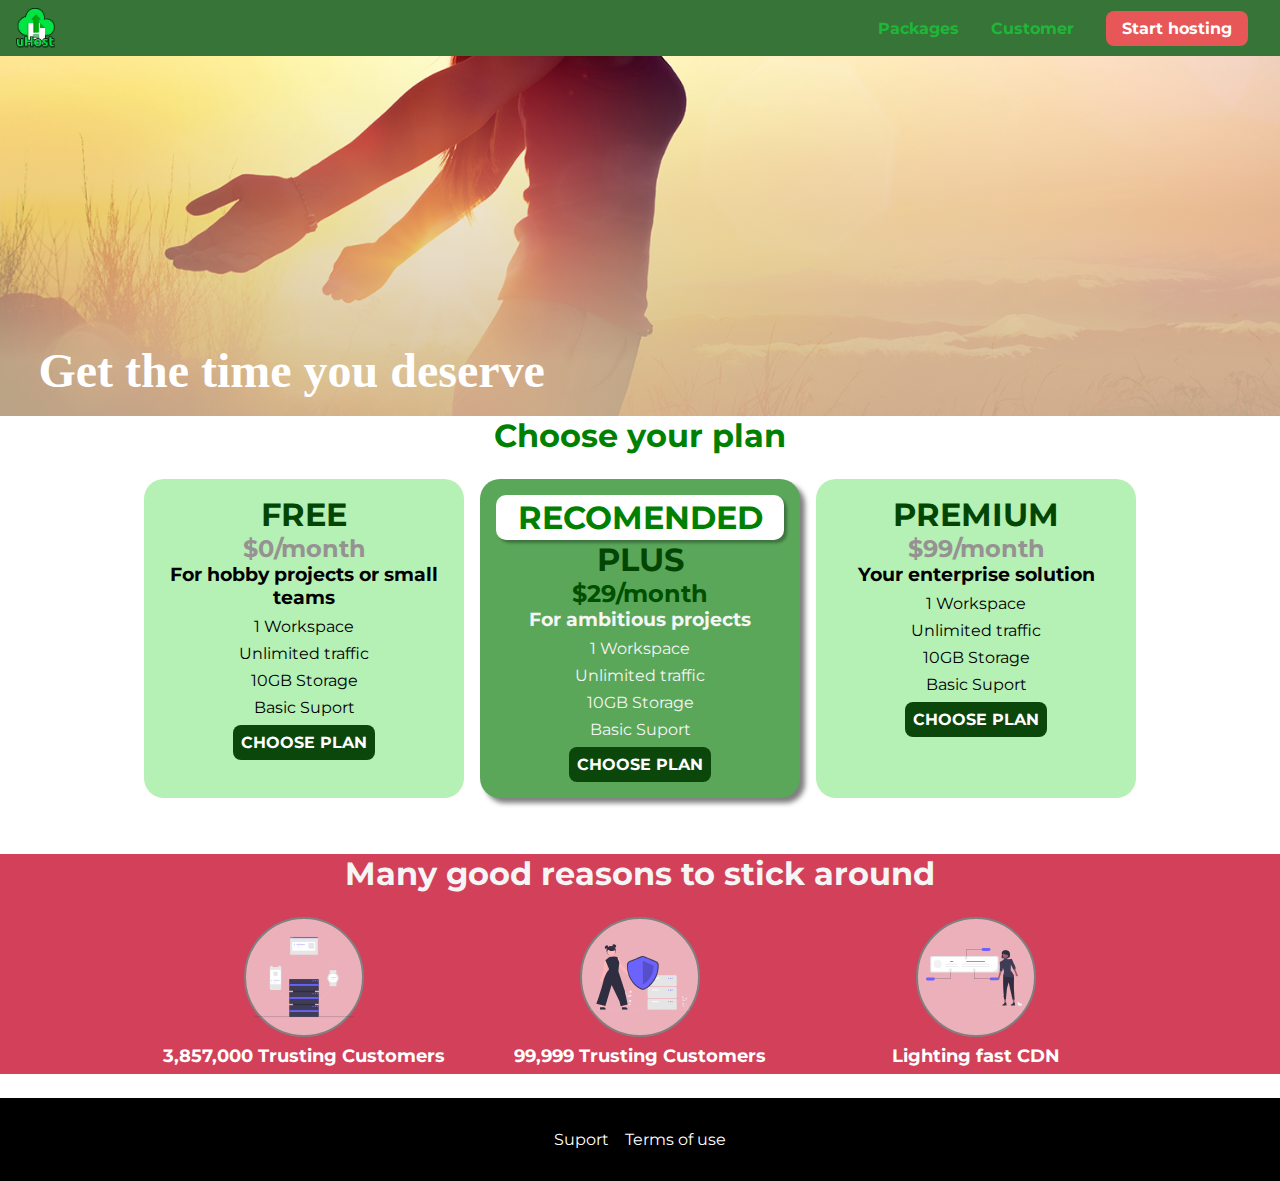
<file: index.html>
<!DOCTYPE html>
<html lang="en">

<head>
    <meta name="viewport" content="width=device-width, initial-scale=1.0,maximum-scale=2.0">
    <title>Uhost</title>
    <link rel="stylesheet" href="shared.css"> <!--respect order-->
    <link rel="stylesheet" href="main.css">
</head>

<body>
    <div class="backdrop"></div>

    <div class="modal modal-display__none">
        <h1 class="modal__title">Do you want to continue?</h1>
        <div class="modal__actions">
            <a href="start-hosting/index.html" class="modal__action">YES</a>
            <button class="modal__action modal__action--negative">NO</button>
        </div>
    </div>

    <header class="main-header">
        <div>
            <button class="toggle-button">
                <span class="toggle-button__bar"></span>
                <span class="toggle-button__bar"></span>
                <span class="toggle-button__bar"></span>
            </button>

            <a href="index.html" class="header-main__brand">
                <img src="images/uhost.png" alt="Uhost - hosting company">
            </a>
        </div>
        <nav class="main-nav">
            <ul class="nav-nav__items">
                <li class="nav-nav__item"><a href="packages/index.html">Packages</a></li>
                <li class="nav-nav__item"><a href="customer/index.html">Customer</a></li>
                <li class="nav-nav__item nav-nav__item--cta"><a href="start-hosting/index.html">Start hosting</a></li>
            </ul>
        </nav>
    </header>

    <!--mobile devices-->
    <nav class="mobile-nav">
        <ul class="mobile-nav__items">
            <li class="mobile-nav__item"><a href="packages/index.html">Packages</a></li>
            <li class="mobile-nav__item"><a href="customer/index.html">Customer</a></li>
            <li class="mobile-nav__item mobile-nav__item--cta"><a href="start-hosting/index.html">Start hosting</a></li>
        </ul>
    </nav>

    <main>
        <section id="title-project">
            <h1>Get the time you deserve</h1>
        </section>

        <section class="plans-section">
            <h1 class="section-title">Choose your plan</h1>
            <div class="plans">
                <article class="plan">
                    <h1 class="plan__title">FREE</h1>
                    <h2 class="plan__price">$0/month</h2>
                    <h3>For hobby projects or small teams</h3>
                    <ul class="plan__features">
                        <li>1 Workspace</li>
                        <li>Unlimited traffic</li>
                        <li>10GB Storage</li>
                        <li>Basic Suport</li>
                    </ul>
                    <div>
                        <button class="button">CHOOSE PLAN</button>
                    </div>
                </article>
                <article class="plan plan--highlighted">
                    <h1 class="plan__annotation">RECOMENDED</h1>
                    <h1 class="plan__title">PLUS</h1>
                    <h2 class="plan__price">$29/month</h2>
                    <h3>For ambitious projects</h3>
                    <ul class="plan__features">
                        <li>1 Workspace</li>
                        <li>Unlimited traffic</li>
                        <li>10GB Storage</li>
                        <li>Basic Suport</li>
                    </ul>
                    <div>
                        <button class="button">CHOOSE PLAN</button>
                    </div>
                </article>
                <article class="plan">
                    <h1 class="plan__title">PREMIUM</h1>
                    <h2 class="plan__price">$99/month</h2>
                    <h3>Your enterprise solution</h3>
                    <ul class="plan__features">
                        <li>1 Workspace</li>
                        <li>Unlimited traffic</li>
                        <li>10GB Storage</li>
                        <li>Basic Suport</li>
                    </ul>
                    <div>
                        <button class="button">CHOOSE PLAN</button>
                    </div>
                </article>
            </div>
        </section>

        <section id="key-features">
            <h1 class="section-title">Many good reasons to stick around</h1>
            <ul class="key-feature__list">
                <li class="features-list__item">
                    <div class="key-feature__img">
                        <img class="key-feature__img--svg" src="images/1.svg.svg" alt="image trusting customer">
                    </div>
                    <p class="key-feature__description">3,857,000 Trusting Customers</p>
                </li>
                <li class="features-list__item">
                    <div class="key-feature__img">
                        <img class="key-feature__img--svg" src="images/2.svg.svg" alt="image uptime guarantee">
                    </div>
                    <p class="key-feature__description">99,999 Trusting Customers</p>
                </li>
                <li class="features-list__item">
                    <div class="key-feature__img">
                        <img class="key-feature__img--svg" src="images/3.svg.svg" alt="lighying image">
                    </div>
                    <p class="key-feature__description">Lighting fast CDN</p>
                </li>
            </ul>
        </section>
    </main>
    <footer class="main-footer">
        <nav>
            <ul class="main-footer__links">
                <li class="main-footer__link">
                    <a href="#">Suport</a>
                </li>
                <li class="main-footer__link">
                    <a href="#">Terms of use</a>
                </li>
            </ul>
        </nav>
    </footer>
    <script src="shared.js"></script>
</body>

</html>
</file>
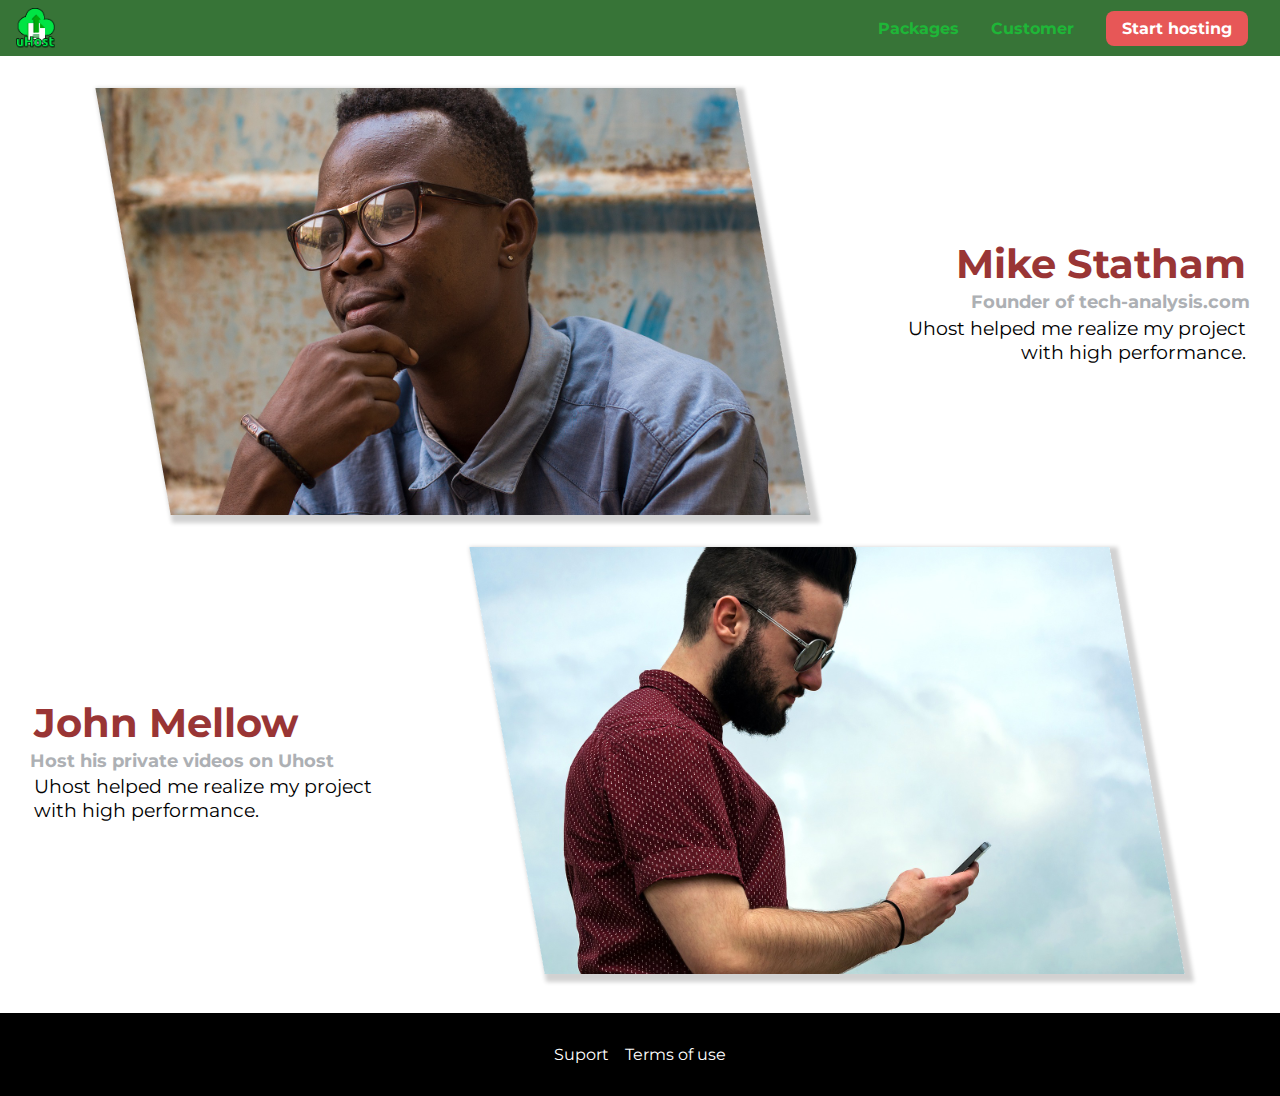
<file: customer/index.html>
<!DOCTYPE html>
<html>

<head>
    <meta name="viewport" content="width=device-width, initial-scale=1.0">
    <title>Customer</title>
    <link rel="stylesheet" href="../shared.css"> <!--respect order-->
    <link rel="stylesheet" href="customer.css">
</head>

<body>
    <div class="backdrop"></div>
    <header class="main-header">
        <div>
            <button class="toggle-button">
                <span class="toggle-button__bar"></span>
                <span class="toggle-button__bar"></span>
                <span class="toggle-button__bar"></span>
            </button>

            <a href="../index.html" class="header-main__brand">
                <img src="../images/uhost.png" alt="Uhost - hosting company">
            </a>
        </div>
        <nav class="main-nav">
            <ul class="nav-nav__items">
                <li class="nav-nav__item"><a href="../packages/index.html">Packages</a></li>
                <li class="nav-nav__item"><a href="index.html">Customer</a></li>
                <li class="nav-nav__item nav-nav__item--cta"><a href="../start-hosting/index.html">Start hosting</a>
                </li>
            </ul>
        </nav>
    </header>

    <!--mobile devices-->
    <nav class="mobile-nav">
        <ul class="mobile-nav__items">
            <li class="mobile-nav__item"><a href="../packages/index.html">Packages</a></li>
            <li class="mobile-nav__item"><a href="index.html">Customer</a></li>
            <li class="mobile-nav__item mobile-nav__item--cta"><a href="../start-hosting/index.html">Start hosting</a>
            </li>
        </ul>
    </nav>

    <main>
        <!--Customer 1-->
        <div class="testimonial" id="customer-1">
            <div class="testimonial__image-container">
                <img class="testimonial__image" src="../images/customer-1.jpg" alt="Mike - Customer">
            </div>

            <div class="testimonial__info">
                <h1 class="testimonial__name">Mike Statham</h1>
                <h2 class="testimonial__subtitle">Founder of
                    <a href="tech-analysis.com">tech-analysis.com</a>
                </h2>
                <p class="testimonial__text">Uhost helped me realize my project with high performance.</p>
            </div>
        </div>

        <!--Customer 2-->
        <div class="testimonial" id="customer-2">
            <div class="testimonial__info">
                <h1 class="testimonial__name">John Mellow</h1>
                <h2 class="testimonial__subtitle">Host his private videos on Uhost</h2>
                <p class="testimonial__text">Uhost helped me realize my project with high performance.</p>
            </div>
            <div class="testimonial__image-container">
                <img class="testimonial__image" src="../images/customer-2.jpg" alt="John Mellow - Customer">
            </div>
        </div>
    </main>
    <footer class="main-footer">
        <nav>
            <ul class="main-footer__links">
                <li class="main-footer__link">
                    <a href="#">Suport</a>
                </li>
                <li class="main-footer__link">
                    <a href="#">Terms of use</a>
                </li>
            </ul>
        </nav>
    </footer>
    <script src="../shared.js"></script>
</body>

</html>
</file>
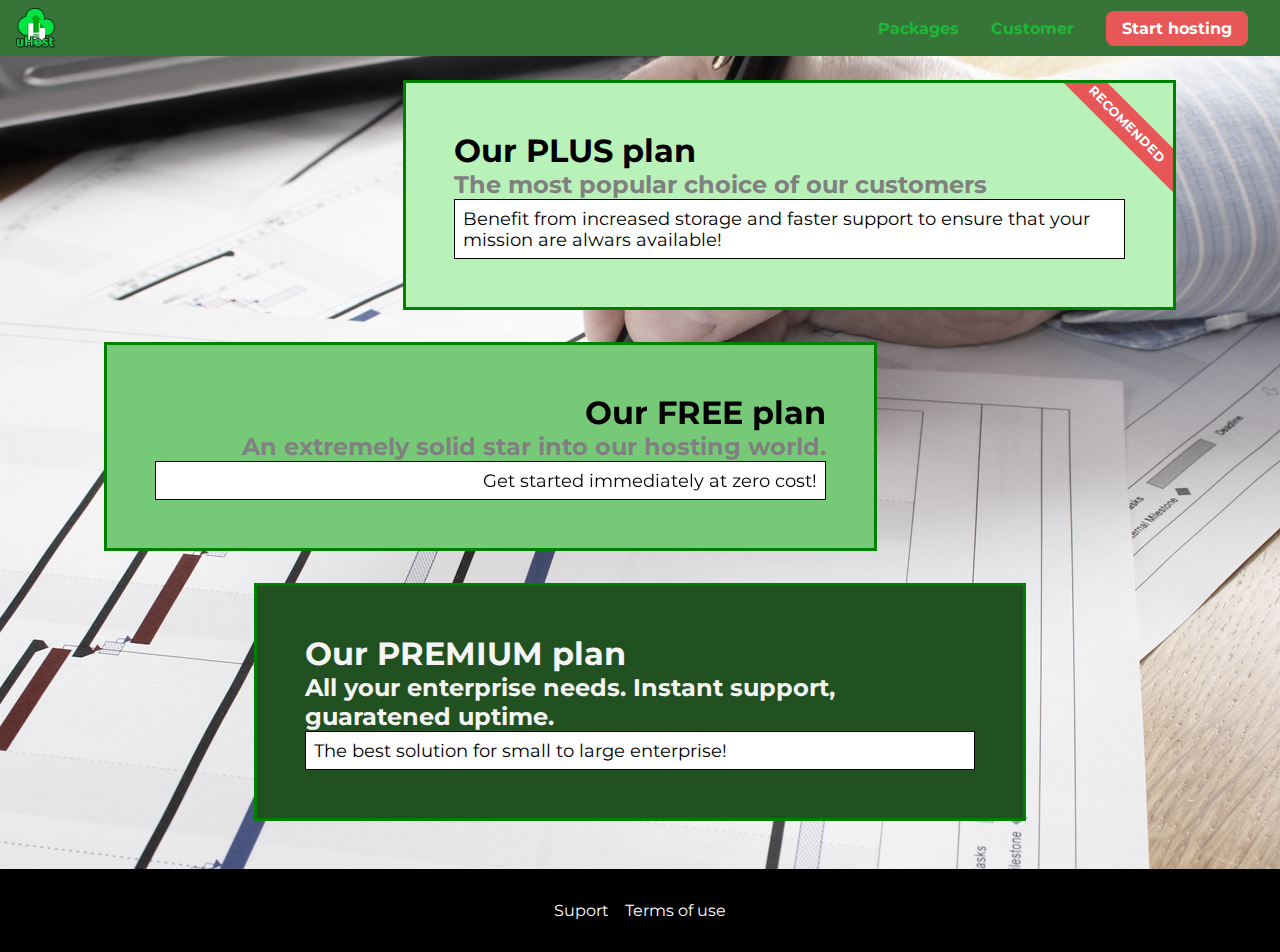
<file: packages/index.html>
<!DOCTYPE html>
<html lang="en">

<head>
    <meta name="viewport" content="width=device-width, initial-scale=1.0">
    <title>Packages</title>
    <link rel="stylesheet" href="packages.css">
    <link rel="stylesheet" href="../shared.css"> <!--respect order-->
    <link rel="stylesheet" href="packages.css">
</head>

<body>
    <div class="background"></div>
    <div class="backdrop"></div>
    <header class="main-header">
        <div>
            <button class="toggle-button">
                <span class="toggle-button__bar"></span>
                <span class="toggle-button__bar"></span>
                <span class="toggle-button__bar"></span>
            </button>

            <a href="../index.html" class="header-main__brand">
                <img src="../images/uhost.png" alt="Uhost - hosting company">
            </a>
        </div>
        <nav class="main-nav">
            <ul class="nav-nav__items">
                <li class="nav-nav__item"><a href="index.html">Packages</a></li>
                <li class="nav-nav__item"><a href="../customer/index.html">Customer</a></li>
                <li class="nav-nav__item nav-nav__item--cta"><a href="../start-hosting/index.html">Start hosting</a>
                </li>
            </ul>
        </nav>
    </header>

    <!--mobile devices-->
    <nav class="mobile-nav">
        <ul class="mobile-nav__items">
            <li class="mobile-nav__item"><a href="index.html">Packages</a></li>
            <li class="mobile-nav__item"><a href="../customer/index.html">Customer</a></li>
            <li class="mobile-nav__item mobile-nav__item--cta"><a href="../start-hosting/index.html">Start hosting</a>
            </li>
        </ul>
    </nav>

    <main>
        <div class="packages-flex">
            <section class="package" id="plus-plan">
                <a href="#">
                    <h1 class="plan-title">Our PLUS plan</h1>
                    <h2 class="package__badge">RECOMENDED</h2>
                    <h2 class="plan-subtitle">The most popular choice of our customers</h2>
                    <p class="plan-description">Benefit from increased storage and faster support to ensure that your
                        mission are alwars available!
                    </p>
                </a>
            </section>
            <section class="package" id="free-plan">
                <a href="#">
                    <h1 class="plan-title">Our FREE plan</h1>
                    <h2 class="plan-subtitle">An extremely solid star into our hosting world.</h2>
                    <p class="plan-description">Get started immediately at zero cost!</p>
                </a>
            </section>
            <div class="clearfix"></div>
            <section class="package" id="premium-plan">
                <a href="#">
                    <h1 class="plan-title">Our PREMIUM plan</h1>
                    <h2 class="plan-subtitle">All your enterprise needs. Instant support, guaratened uptime.</h2>
                    <p class="plan-description">The best solution for small to large enterprise!</p>
                </a>
            </section>
        </div>
    </main>
    <footer class="main-footer">
        <nav>
            <ul class="main-footer__links">
                <li class="main-footer__link">
                    <a href="#">Suport</a>
                </li>
                <li class="main-footer__link">
                    <a href="#">Terms of use</a>
                </li>
            </ul>
        </nav>
    </footer>
    <script src="../shared.js"></script>
</body>

</html>
</file>
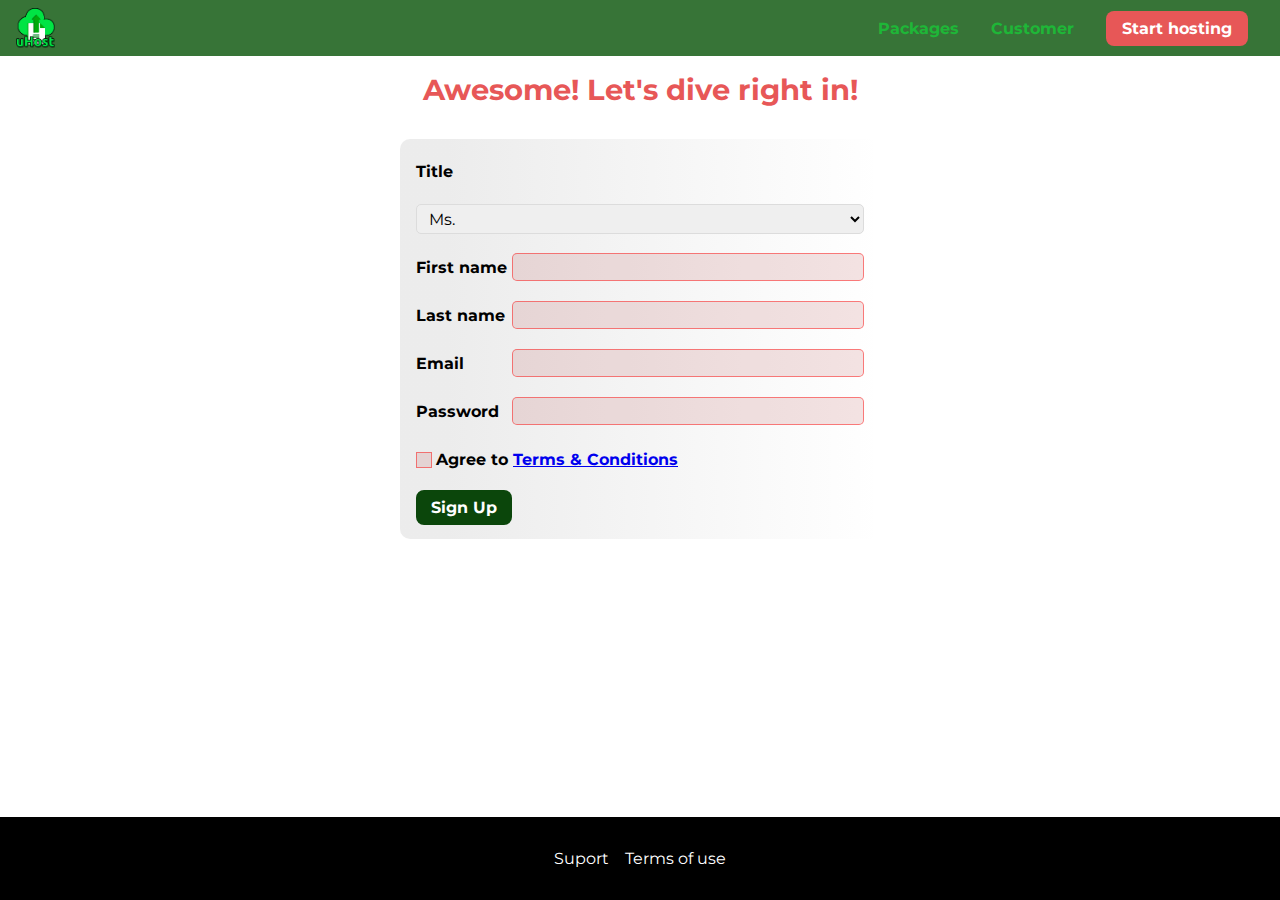
<file: start-hosting/index.html>
<!DOCTYPE html>
<html lang="en">

<head>
    <meta charset="UTF-8">
    <meta http-equiv="X-UA-Compatible" content="IE=edge">
    <meta name="viewport" content="width=device-width, initial-scale=1.0">
    <link rel="stylesheet" href="../shared.css">
    <link rel="stylesheet" href="start-hosting.css">
    <title>Start hosting</title>
</head>

<body>
    <div class="backdrop"></div>
    <header class="main-header">
        <div>
            <button class="toggle-button">
                <span class="toggle-button__bar"></span>
                <span class="toggle-button__bar"></span>
                <span class="toggle-button__bar"></span>
            </button>

            <a href="../index.html" class="header-main__brand">
                <img src="../images/uhost.png" alt="Uhost - hosting company">
            </a>
        </div>
        <nav class="main-nav">
            <ul class="nav-nav__items">
                <li class="nav-nav__item"><a href="../packages/index.html">Packages</a></li>
                <li class="nav-nav__item"><a href="../customer/index.html">Customer</a></li>
                <li class="nav-nav__item nav-nav__item--cta"><a href="index.html">Start hosting</a></li>
            </ul>
        </nav>
    </header>

    <!--mobile devices-->
    <nav class="mobile-nav">
        <ul class="mobile-nav__items">
            <li class="mobile-nav__item"><a href="../packages/index.html">Packages</a></li>
            <li class="mobile-nav__item"><a href="../customer/index.html">Customer</a></li>
            <li class="mobile-nav__item mobile-nav__item--cta"><a href="index.html">Start hosting</a></li>
        </ul>
    </nav>

    <main>
        <h1 class="signup-title">Awesome! Let's dive right in!</h1>

        <form action="index.html" class="signup-form">
            <label for="title">Title</label>
            <select id="title" required>
                <option value="ms">Ms.</option>
                <option value="mr">Mr.</option>
            </select>

            <label for="first-name">First name</label>
            <input type="text" id="first-name" required>

            <label for="last-name">Last name</label>
            <input type="text" id="last-name" required>

            <label for="email">Email</label>
            <input type="email" id="email" required>

            <label for="password">Password</label>
            <input type="password" id="password" required>

            <div class="signup-form__agree-terms">
                <input type="checkbox" id="agree-terms" required>
                <label for="agree-terms">Agree to
                    <a href="#">Terms & Conditions</a>
                </label>
            </div>
            <button type="submit" class="button">Sign Up</button>
        </form>
    </main>

    <footer class="main-footer">
        <nav>
            <ul class="main-footer__links">
                <li class="main-footer__link">
                    <a href="#">Suport</a>
                </li>
                <li class="main-footer__link">
                    <a href="#">Terms of use</a>
                </li>
            </ul>
        </nav>
    </footer>
    <script src="../shared.js"></script>
</body>

</html>
</file>
<file: shared.css>
@import url('https://fonts.googleapis.com/css2?family=Anton&family=Montserrat:wght@400;700&display=swap');

:root {
    --highlight-red: rgb(231, 87, 87);
}

* {
    box-sizing: border-box;
    margin: 0;
    padding: 0;
}

html {
    height: 100%;
}

body {
    font-family: "Montserrat", sans-serif;
    padding-top: 3.5rem;
}

@supports (display: grid) {
    body {
        padding-top: 0;
        height: 100%;
        display: grid;
        grid-template-rows: [header-start] 3.5rem [header-end body-start] auto [body-end footer-start] fit-content(10rem) [footer-end];
        /*grid-template-areas: "header"
        "body"
        "footer";
        */
    }
}

main {
    /*margin-top: 3.5rem;
     min-height: calc(100vh - 3.5rem - 6.7rem); */
    grid-row: 2 / span 1;
}

.backdrop {
    display: none;
    background-color: rgb(0, 0, 0, 0.5);
    z-index: 10;
    height: 100vh;
    width: 100vw;
    position: fixed;
    top: 0;
}

.button {
    background-color: rgb(11, 70, 11);
    font: inherit;
    border-radius: 0.5rem;
    padding: 0.5rem;
    border: none;
    color: white;
    font-weight: bold;
    cursor: pointer;
}

.button:hover,
.button:active {
    background-color: white;
    color: green;
}

.main-header {
    background-color: rgb(55, 116, 55);
    padding: 0.5rem 1rem;
    width: 100vw;
    position: fixed;
    top: 0;
    left: 0;
    z-index: 1;

    /*Support older browser versions*/
    display: -webkit-box;
    display: -webkit-flex;
    display: -ms-flexbox;

    display: flex;
    align-items: center;
    justify-content: space-between;
}

/*No need since we implemented flexbox
.main-header>div {
    display: inline-block;
    vertical-align: middle;
}*/

.header-main__brand {
    /*No need since we implemented flexbox

    display: inline-block;
    height: 2.5rem;
    vertical-align: middle;*/
}

.header-main__brand img {
    height: 2.5rem;
    vertical-align: middle;
}

.toggle-button {
    width: 3rem;
    height: 2.5rem;
    background-color: transparent;
    cursor: pointer;
    border: none;
    padding: 0;
    vertical-align: middle;
}

.toggle-button:focus {
    outline: none;
}

.toggle-button__bar {
    width: 100%;
    height: 0.2rem;
    background-color: black;
    margin: 0.6rem 0;
    display: block;
}

.nav-nav__items {
    padding: 0;
    margin: 0;
    list-style: none;
    display: flex;
}

.nav-nav__item {
    /*display: inline-block;*/
    margin: 0 1rem;
}

.nav-nav__item a,
.mobile-nav__item a {
    color: rgb(30, 183, 55);
    text-decoration: none;
    font-weight: bold;
    padding: 3px 0;
}

.nav-nav__item a:hover,
.nav-nav__item a:active {
    color: white;
    border-bottom: 3px solid white;
}

.main-nav {
    display: none;
}
/*
.nav-nav__item::after {
    content: " Link";
    color: gold;
}*/

.nav-nav__item--cta a,
.mobile-nav__item--cta a {
    color: white;
    background-color: var(--highlight-red);
    padding: 0.5rem 1rem;
    border-radius: 8px;
}

.nav-nav__item--cta a:hover,
.mobile-nav__item--cta a:hover,
.mobile-nav__item--cta a:active,
.nav-nav__item--cta a:active {
    color: var(--highlight-red);
    background-color: white;
    border: none;
}

.footer__list {
    margin: 0;
}

.main-footer {
    background-color: black;
    padding: 2rem;
    margin-top: 1.5rem;
    grid-row: footer-start / footer-end;
}

.main-footer__links {
    list-style: none;
    margin: 0;
    padding: 0;
    display: flex;
    flex-direction: column;
    align-items: center;
}

.main-footer__link {
    margin: 0.5rem 0;
}

.main-footer__link>a {
    color: white;
    text-decoration: none;
}

.main-footer__link a:hover,
.main-footer__link a:active {
    color: bisque;
}

.mobile-nav {
    /* display: none; */
    opacity: 0;
    transform: translateX(-300px);
    transition: all 0.4s;

    position: fixed;
    top: 0;
    left: 0;
    z-index: 200;
    background-color: white;
    width: 80%;
    height: 100vh;
}

.mobile-nav__items {
    height: 100vh;
    /*width: 90%;
    margin: 10% auto;
    text-align: center;*/
    list-style: none;
    padding: 0;
    display: flex;
    flex-flow: column wrap;
    justify-content: center;
    align-items: center;
}

.mobile-nav__item {
    margin: 1rem 0;
}

.mobile-nav__item a {
    font-size: 1.5rem;
}

.open {
    display: block !important;
    opacity: 1 !important;
    transform: translateZ(0) !important;
    z-index: 300 !important;
}

@media (min-width: 41rem) {
    .main-nav {
        /*Using Flexbox
        display: inline-block;
        width: calc(100% - 91px);
        text-align: right;
        vertical-align: middle;*/
        display: flex;
    }

    .toggle-button {
        display: none;
    }

    .main-footer__links {
        display: flex;
        flex-direction: row;
        justify-content: center;
    }

    .main-footer__link {
        margin: 0 0.5rem;
    }

    .mobile-nav {
        display: none;
    }
}

/*@keyframes wiggle {
    from {
        transform: rotateZ(-50deg);
    }
    to {
        transform: rotateZ(10deg);
    }
}*/
@keyframes wiggle {
    0% {
        transform: rotateZ(0deg);
    }

    50% {
        transform: rotateZ(-10deg);
    }

    100% {
        transform: rotateZ(10deg);
    }
}

.nav-nav__item--cta {
    /* animation: wiggle 200ms 3s 9 alternate both; */
    /* animation: wiggle 500ms 3s 2 alternate-reverse both; */
    animation: wiggle 1s 3s 8 ease-in alternate;
}
</file>
<file: main.css>
* {
  box-sizing: border-box;
}

#title-project {
  background-image: linear-gradient(to top, rgba(213, 191, 153, 0.85) 15%, transparent),
    url("./images/Freedom-day.jpg");
  background-repeat: no-repeat;
  background-size: cover;
  background-position: 0% 75%;
  background-origin: border-box;
  background-clip: border-box;
  /*Override background-origin*/
  /*background-attachment: scroll;*/
  padding: 1rem;
  height: 30vh;
  /*border: 5px red dashed;*/
  position: relative;
  /*background-image: linear-gradient(to left top,black, rgb(45, 44, 44), grey);
  background-image: linear-gradient(black 30%, red, green);
  background-image: radial-gradient(circle 20px at 20% 50%, red, blue, green);
  background-image: radial-gradient(circle, red, blue, green);
  */
}

#title-project>h1 {
  position: absolute;
  bottom: 5%;
  left: 3%;
  font-size: 1.8rem;
}

.section-title {
  color: green;
  text-align: center;
  margin-bottom: 1rem;
}

.plan {
  /*display: inline-block;*/
  background-color: rgb(181, 240, 181);
  padding: 1rem;
  margin: 0.5rem auto;
  text-align: center;
  width: 95%;
  border-radius: 20px;
}

.plan--highlighted {
  background-color: rgb(90, 167, 90);
  color: whitesmoke;
  /*box-shadow: 5px 5px 5px rgb(0, 0, 0, 0.5);*/
}

.plan__annotation {
  background: white;
  color: green;
  border-radius: 10px;
  padding: 0.2rem;
  box-shadow: 3px 3px 3px rgba(0, 0, 0, 0.315);
  margin: 0;
  display: inline-block;
  width: 100%;
}

.plan__features {
  list-style: none;
  margin: 0;
  padding: 0;
}

.plan__features li {
  margin: 0.5rem 0;
}

#title-project h1 {
  font-family: "Alkatra", cursive;
  color: white;
}

.plan__title {
  color: rgb(3, 70, 3);
}

.plan__price {
  color: rgb(151, 146, 146);
}

.plan--highlighted .plan__price {
  color: rgb(0, 80, 0);
}

/*
p::first-letter {
    color: rgb(231, 87, 87);
}*/

#key-features {
  background-color: rgb(210, 65, 89);
  margin-top: 3rem;
}

#key-features .section-title {
  color: whitesmoke;
}

.key-feature__list {
  text-align: center;
  margin: 0;
  padding: 0;
  list-style: none;
}

.features-list__item {
  /*display: inline-block;*/
  margin: auto;
  margin-top: 1rem;
}

.key-feature__description {
  color: white;
  font-weight: bolder;
  text-align: center;
  font-size: 1.1rem;
  margin-top: 0.5rem;
}

.key-feature__img {
  background-color: rgba(255, 255, 255, 0.583);
  width: 120px;
  height: 120px;
  border: 2px solid grey;
  border-radius: 50%;
  margin: auto;
}

.key-feature__img--svg {
  width: 100%;
  height: 100%;
  padding: 0.5rem;
}

.modal {
  /* display: none; transition doesn't work with display*/
  position: fixed;
  top: 40vh;
  left: 20vw;
  width: 60vw;
  background-color: whitesmoke;
  padding: 1rem;
  border: 1px solid grey;
  box-shadow: 2px 2px 3px rgba(0, 0, 0, 0.406);
  z-index: 20;

  opacity: 0;
  transform: translateY(-10rem);
  transition: transform 300ms cubic-bezier(0.34, 1.56, 0.64, 1), opacity 150ms ease-in;
  /*https://easings.net/#easeOutBack*/
}

.modal-transition {
  opacity: 1 !important;
  transform: translateY(0) !important;
}

.modal-display__none {
  display: none;
}

.modal-display__block {
  display: block;
}

.modal__title {
  text-align: center;
  margin: 0 0 1rem 0;
}

.modal__actions {
  text-align: center;
}

.modal__action {
  border: 1px solid rgb(6, 162, 6);
  background-color: rgb(27, 89, 45);
  text-decoration: none;
  color: whitesmoke;
  font: inherit;
  padding: 0.5rem 1rem;
}

.modal__action:hover,
.modal__action:active {
  background-color: rgb(24, 108, 24);
}

.modal__action--negative {
  background-color: rgb(142, 22, 22);
  border-color: rgb(180, 25, 25);
}

.modal__action--negative:hover,
.modal__action--negative:active {
  background-color: rgb(201, 45, 45);
}

@media(min-width: 40rem) {
  .plans {
    /*centalize the content
    margin: auto;
    text-align: center;*/
    width: 100%;
    display: flex;
    justify-content: center;
    margin-top: 1rem;
  }

  .plan {
    /*display: inline-block;
    width: 30%;
    vertical-align: middle;*/
    max-width: 20rem;
    min-width: 12rem;
    margin: 0.5rem;
  }

  .plan--highlighted {
    box-shadow: 5px 5px 5px rgb(0, 0, 0, 0.5);
  }

  #title-project>h1 {
    font-size: 3rem;
  }

  .key-feature__list {
    display: flex;
    justify-content: center;
  }

  .features-list__item {
    /*display: inline-block;
    vertical-align: top;
    margin: auto;
    max-width: 20rem;*/
    max-width: 20rem;
    min-width: 12rem;
    margin: 0.5rem;
    width: 100%;
  }

  .modal {
    top: 40vh;
    left: 35vw;
    width: 30vw;
  }
}

@media(min-width: 40rem) and (min-height:40rem) {
  #title-project {
    height: 40vh;
  }
}
</file>
<file: customer/customer.css>
main {
    padding-top: 1rem;
}

.testimonial {
    font-size: 1.2rem;
    /*margin: 3rem 0;*/
}

.testimonial__info {
    text-align: right;
    padding: 0.9rem;
    /*display: inline-block;
    vertical-align: middle;*/
    /*width: 30%;*/
}

#customer-2 {
    text-align: right;
}

#customer-2 .testimonial__info {
    text-align: left;
}

.testimonial__name {
    margin: 0.2rem;
    color: rgb(153, 53, 53);
    font-size: 2.5rem;
}

.testimonial__subtitle {
    margin: 0;
    font-size: 1.1rem;
    color: rgb(173, 176, 180);
}

.testimonial__subtitle a {
    color: inherit;
    text-decoration: none;
}

.testimonial__subtitle a:hover,
.testimonial__subtitle a:active {
    color: grey;
}

.testimonial__text {
    margin: 0.2rem;
    color: black;
}

.testimonial__image-container {
    width: 80%;
    max-width: 40rem;
    /*min-width: 300px;
    display: inline-block;
    vertical-align: middle;*/
    box-shadow: 4px 4px 4px 4px rgba(0, 0, 0, 0.179);
    transform: skew(10deg);
    overflow: hidden;
    margin: auto;
}

.testimonial__image {
    /*correct bug of inline-block
    problem: white space at the bottom of the image
    alternative: display bock*/
    vertical-align: top;

    width: 100%;
    transform: skew(-10deg) scale(1.2);
}

@media (min-width: 40rem) {
    .testimonial {
        display: flex;
        justify-content: center;
        align-items: center;
        padding: 1rem;
    }

    .testimonial__image-container {
        width: 60%;
    }

    .testimonial__info {
        width: 30%;
    }
}

@keyframes flip-cusmoter {
    0% {
        transform: rotateY(0deg) skew(10deg);
    }

    100% {
        transform: rotateY(180deg) skew(10deg);
    }
}

@keyframes flip-cusmoter1 {
    0% {
        transform: rotateY(180deg) skew(10deg);
    }

    100% {
        transform: rotateY(0deg) skew(10deg);
    }
}

#customer-1 .testimonial__image-container:hover {
    animation: flip-cusmoter 1s 300ms 1 normal forwards;
}

#customer-1 .testimonial__image-container:not(:hover) {
    animation: flip-cusmoter1 1s 1 normal forwards;
    /*no delay*/
}
</file>
<file: packages/packages.css>
main {
    padding: 0.5rem;
}

.background {
    background: url("../images/plan.jpg");
    background-position: center;
    background-repeat: cover;
    filter: grayscale(50%);
    position: fixed;
    top: 0;
    left: 0;
    width: 100vw;
    height: 100vh;
    z-index: -1;
}

#plus-plan {
    background-color: rgb(184, 242, 184);
}

#free-plan {
    background-color: rgb(118, 201, 118);
    float: right;
    text-align: right;
}

.clearfix {
    clear: both;
}

#premium-plan {
    background-color: rgb(33, 81, 33);
}

#plus-plan .plan-subtitle,
#free-plan .plan-subtitle {
    color: grey;
}


#premium-plan .plan-subtitle,
#premium-plan .plan-title {
    color: whitesmoke;
}


.package {
    border: green solid 3px;
    margin-bottom: 0.5rem;
    /*width: 60%;*/
    position: relative;
    overflow: hidden;
}

.package .plan-title {
    color: black;
}

.package .plan-description {
    color: black;
    background-color: white;
    padding: 0.5rem;
    border: 1px solid black;
    font-size: 1.1rem;
}

.package a {
    text-decoration: none;
    display: block;
    padding: 3rem;
}

.package__badge {
    position: absolute;
    right: 0px;
    top: 0px;
    margin: 0.2rem 1.1rem;
    font-size: 0.8rem;
    background-color: rgb(231, 87, 87);;
    padding: 0.5rem;
    color: white;
    transform: rotateZ(45deg) translateX(4rem) translateY(-2rem);
    /*transform-origin: left top;*/
    transform-origin: center;
    width: 12rem;
    text-align: center;
}

.package:hover,
.package:active {
    box-shadow: 2px 2px 4px black;
    border-color: rgb(154, 75, 75);
}

@media (min-width: 40rem) {
    main {
        margin-left: 5rem;
        margin-right: 5rem;
    }

    .packages-flex {
        display: flex;
        flex-flow: column wrap;
    }

    .package {
        width: 70%;
        margin: 1rem;
        max-width: 1000px;
    }

    #plus-plan {
        align-self: flex-end;
    }

    #free-plan {
        align-self: flex-start;
    }

    #premium-plan {
        align-self: center;
    }
}
</file>
<file: start-hosting/start-hosting.css>
main {
    padding-top: 1rem;
}

.signup-title {
    text-align: center;
    font-size: 1.8rem;
    color: rgb(231, 87, 87);
    margin-bottom: 2rem;
}

.signup-form {
    padding: 1rem;
    position: relative;
    background: linear-gradient(to right, rgba(128, 128, 128, 0.149) 10%, transparent);
    border-radius: 10px;
    display: grid;
    grid-auto-rows: 2rem;
    gap: 0.5rem;
    align-items: center;
}

.signup-form label {
    font-weight: bold;
}

.signup-form label,
.signup-form input,
.signup-form select {
    display: block;
    /* margin-top: 1rem; */
    width: 100%;
}

/*.signup-form input[type="checkbox"],
.signup-form input[id*="AGREE" i],
.signup-form input[id|="agree"],
.signup-form input[id^="agree"],*/
.signup-form input[id$="terms"],
.signup-form input[id$="terms"]+label {
    display: inline-block;
    width: auto;
    vertical-align: middle;
}

.signup-form input:not([type="checkbox"]),
.signup-form select {
    border: 1px solid gainsboro;
    padding: 0.2rem 0.5rem;
    font: inherit;
    border-radius: 5px;
}

.signup-form input:focus:not([type="checkbox"]),
.signup-form select:focus {
    outline: none;
    border: 1px solid rgb(45, 124, 45);
    background-color: rgba(72, 196, 99, 0.137);
}

.signup-form input[type="checkbox"] {
    border: 1px solid rgb(158, 158, 158);
    background-color: white;
    width: 1rem;
    height: 1rem;
    appearance: none;
}

.signup-form input[id*="agree"]:checked {
    background-color: rgb(45, 124, 45);
}

.signup-form input:invalid,
.signup-form select:invalid {
    border-color: rgba(255, 0, 0, 0.466) !important;
    background-color: rgba(187, 79, 79, 0.158);
}

/*.signup-form input:active {
    box-shadow: -5px 5px 50px 15px #ff7243;
}
*/
.signup-form button[type="submit"] {
    display: block;
    /*margin-top: 1rem;*/
}

.signup-form button[disabled] {
    background-color: rgb(196, 194, 194);
    color: rgb(99, 98, 98);
    border: grey;
    cursor: not-allowed;
}

@media (min-width: 40rem) {
    .signup-form {
        width: 30rem;
        margin: auto;
        grid-template-columns: 6rem auto;
        align-items: center;
        gap: 1rem 0;
    }

    .signup-form__agree-terms {
        grid-column: span 2;
    }

    #title {
        grid-column: span 2;
    }
}
</file>
